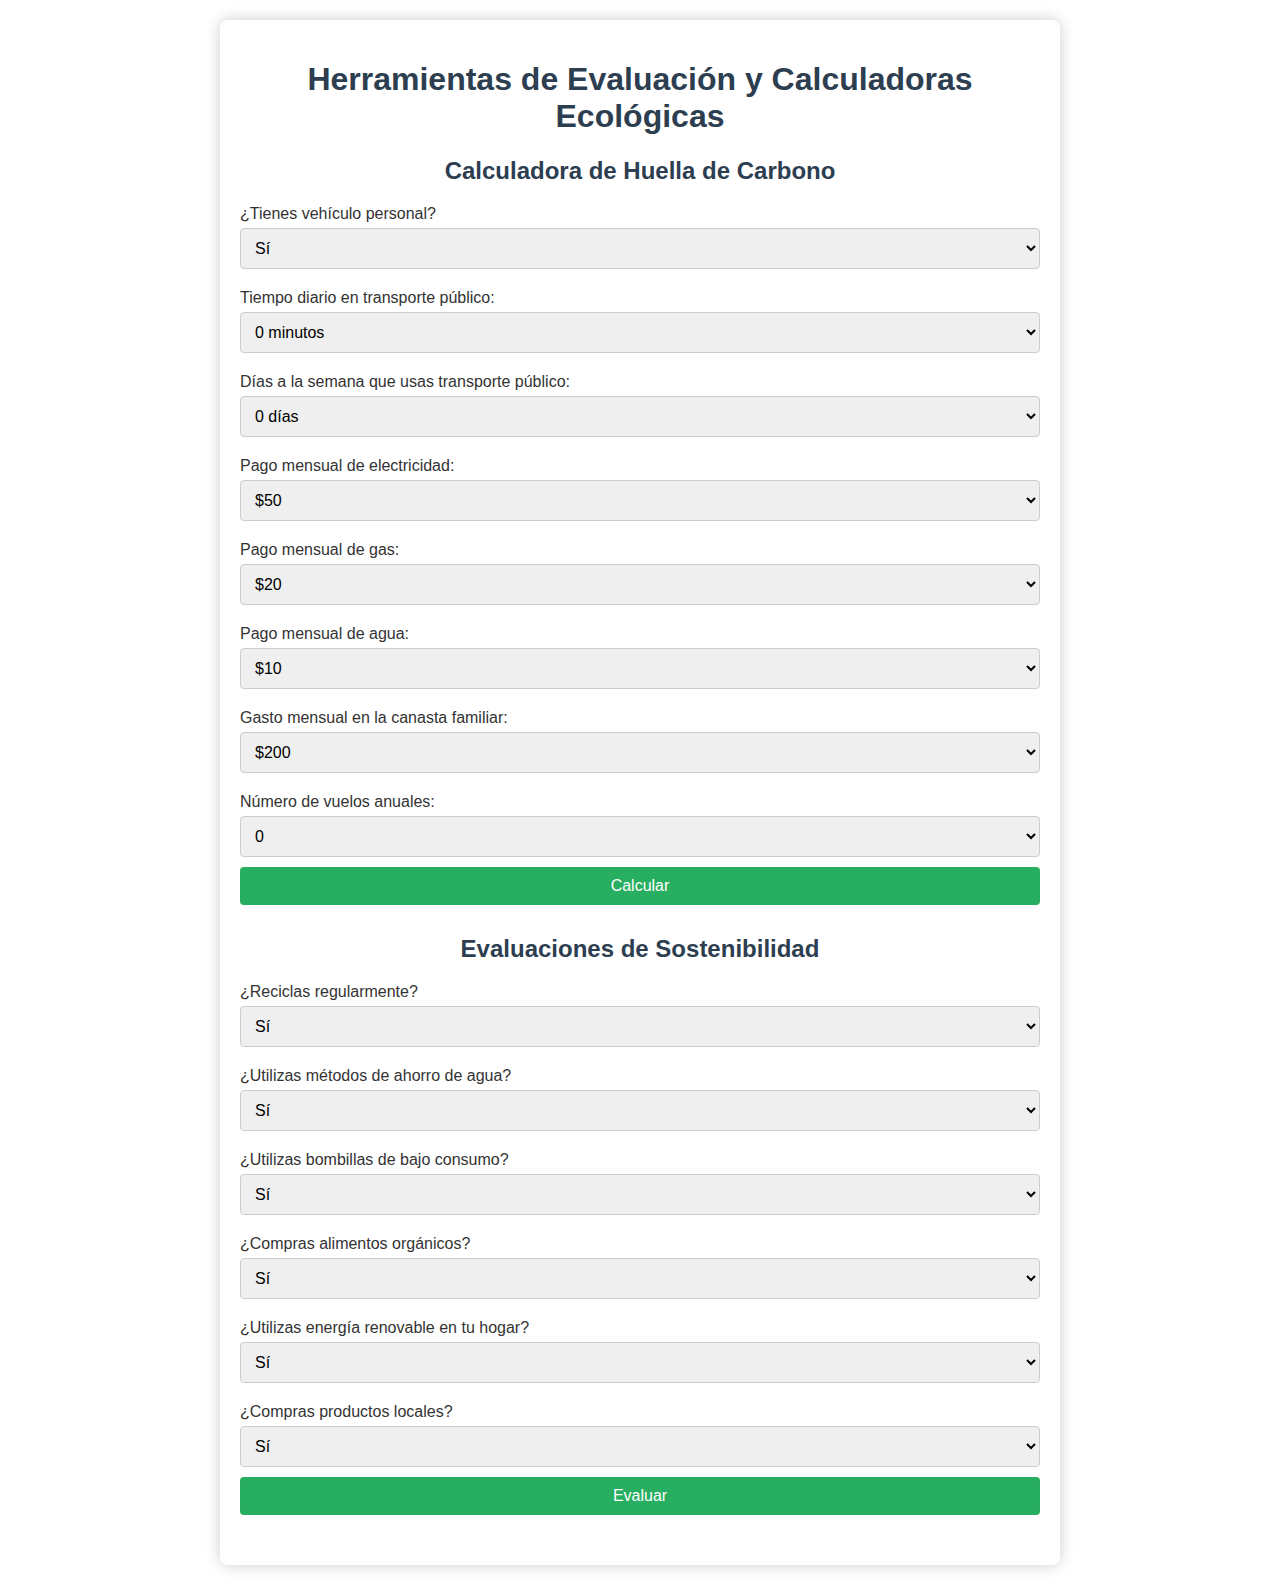
<file: html/subpagina2.html>
<!DOCTYPE html>
<html lang="es">
<head>
    <meta charset="UTF-8">
    <meta name="viewport" content="width=device-width, initial-scale=1.0">
    <title>Herramientas de Evaluación y Calculadoras Ecológicas</title>
    <style>
        body {
            font-family: Arial, sans-serif;
            background: url('https://source.unsplash.com/1600x900/?nature,environment') no-repeat center center fixed;
            background-size: cover;
            color: #333;
            margin: 0;
            padding: 0;
            display: flex;
            justify-content: center;
            align-items: center;
            min-height: 100vh;
        }

        .container {
            max-width: 800px;
            margin: 20px;
            padding: 20px;
            background: rgba(255, 255, 255, 0.9);
            box-shadow: 0 0 15px rgba(0, 0, 0, 0.2);
            border-radius: 8px;
            text-align: center;
        }

        h1, h2 {
            color: #2c3e50;
            text-align: center;
        }

        form {
            margin-bottom: 20px;
            text-align: left;
        }

        label {
            display: block;
            margin: 10px 0 5px;
        }

        input, select, button {
            width: 100%;
            padding: 10px;
            margin-bottom: 10px;
            border: 1px solid #ccc;
            border-radius: 4px;
            font-size: 1em;
        }

        button {
            background-color: #27ae60;
            color: #fff;
            border: none;
            cursor: pointer;
            transition: background-color 0.3s;
        }

        button:hover {
            background-color: #2ecc71;
        }

        p {
            font-size: 1.2em;
        }

        #recommendations {
            white-space: pre-line;
            text-align: left;
        }

        .recommendation-title {
            color: red;
            font-weight: bold;
        }
    </style>
</head>
<body>
    <div class="container">
        <h1>Herramientas de Evaluación y Calculadoras Ecológicas</h1>

        <!-- Calculadora de Huella de Carbono -->
        <section id="carbon-footprint-calculator">
            <h2>Calculadora de Huella de Carbono</h2>
            <form id="carbon-form">
                <label for="vehicle">¿Tienes vehículo personal?</label>
                <select id="vehicle" name="vehicle" onchange="toggleTransportInputs()">
                    <option value="yes">Sí</option>
                    <option value="no">No</option>
                </select>

                <div id="vehicle-questions" style="display: none;">
                    <label for="car-type">¿Cuál es tu tipo de vehículo?</label>
                    <select id="car-type" name="car-type">
                        <option value="gasoline">Gasolina</option>
                        <option value="diesel">Diésel</option>
                        <option value="electric">Eléctrico</option>
                    </select>

                    <label for="car-time">Tiempo diario en coche:</label>
                    <select id="car-time" name="car-time">
                        <option value="0">0 minutos</option>
                        <option value="15">15 minutos</option>
                        <option value="30">30 minutos</option>
                        <option value="45">45 minutos</option>
                        <option value="60">1 hora</option>
                        <option value="90">1.5 horas</option>
                        <option value="120">2 horas</option>
                    </select>
                </div>

                <div id="public-transport-questions">
                    <label for="public-transport-time">Tiempo diario en transporte público:</label>
                    <select id="public-transport-time" name="public-transport-time">
                        <option value="0">0 minutos</option>
                        <option value="15">15 minutos</option>
                        <option value="30">30 minutos</option>
                        <option value="45">45 minutos</option>
                        <option value="60">1 hora</option>
                        <option value="90">1.5 horas</option>
                        <option value="120">2 horas</option>
                    </select>

                    <label for="public-transport-days">Días a la semana que usas transporte público:</label>
                    <select id="public-transport-days" name="public-transport-days">
                        <option value="0">0 días</option>
                        <option value="1">1 día</option>
                        <option value="2">2 días</option>
                        <option value="3">3 días</option>
                        <option value="4">4 días</option>
                        <option value="5">5 días</option>
                        <option value="6">6 días</option>
                        <option value="7">7 días</option>
                    </select>
                </div>

                <label for="electricity-bill">Pago mensual de electricidad:</label>
                <select id="electricity-bill" name="electricity-bill">
                    <option value="50">$50</option>
                    <option value="75">$75</option>
                    <option value="100">$100</option>
                    <option value="125">$125</option>
                    <option value="150">$150</option>
                    <option value="200">$200</option>
                </select>

                <label for="gas-bill">Pago mensual de gas:</label>
                <select id="gas-bill" name="gas-bill">
                    <option value="20">$20</option>
                    <option value="30">$30</option>
                    <option value="40">$40</option>
                    <option value="50">$50</option>
                    <option value="60">$60</option>
                </select>

                <label for="water-bill">Pago mensual de agua:</label>
                <select id="water-bill" name="water-bill">
                    <option value="10">$10</option>
                    <option value="20">$20</option>
                    <option value="30">$30</option>
                    <option value="40">$40</option>
                    <option value="50">$50</option>
                </select>

                <label for="family-groceries">Gasto mensual en la canasta familiar:</label>
                <select id="family-groceries" name="family-groceries">
                    <option value="200">$200</option>
                    <option value="300">$300</option>
                    <option value="400">$400</option>
                    <option value="500">$500</option>
                    <option value="600">$600</option>
                </select>

                <label for="flights">Número de vuelos anuales:</label>
                <select id="flights" name="flights">
                    <option value="0">0</option>
                    <option value="1">1</option>
                    <option value="2">2</option>
                    <option value="3">3</option>
                    <option value="4">4</option>
                    <option value="5">5</option>
                </select>

                <button type="button" onclick="calculateCarbonFootprint()">Calcular</button>
            </form>
            <p id="carbon-result"></p>
        </section>

        <!-- Evaluaciones de Sostenibilidad -->
        <section id="sustainability-assessment">
            <h2>Evaluaciones de Sostenibilidad</h2>
            <form id="sustainability-form">
                <label for="recycling">¿Reciclas regularmente?</label>
                <select id="recycling" name="recycling">
                    <option value="yes">Sí</option>
                    <option value="no">No</option>
                </select>

                <label for="water-saving">¿Utilizas métodos de ahorro de agua?</label>
                <select id="water-saving" name="water-saving">
                    <option value="yes">Sí</option>
                    <option value="no">No</option>
                </select>

                <label for="energy-saving">¿Utilizas bombillas de bajo consumo?</label>
                <select id="energy-saving" name="energy-saving">
                    <option value="yes">Sí</option>
                    <option value="no">No</option>
                </select>

                <label for="organic-food">¿Compras alimentos orgánicos?</label>
                <select id="organic-food" name="organic-food">
                    <option value="yes">Sí</option>
                    <option value="no">No</option>
                </select>

                <label for="renewable-energy">¿Utilizas energía renovable en tu hogar?</label>
                <select id="renewable-energy" name="renewable-energy">
                    <option value="yes">Sí</option>
                    <option value="no">No</option>
                </select>

                <label for="local-products">¿Compras productos locales?</label>
                <select id="local-products" name="local-products">
                    <option value="yes">Sí</option>
                    <option value="no">No</option>
                </select>

                <button type="button" onclick="evaluateSustainability()">Evaluar</button>
            </form>
            <p id="sustainability-result"></p>
            <p id="recommendations"></p>
        </section>
    </div>

    <script>
        function toggleTransportInputs() {
            const vehicle = document.getElementById('vehicle').value;
            const vehicleQuestions = document.getElementById('vehicle-questions');

            if (vehicle === 'yes') {
                vehicleQuestions.style.display = 'block';
            } else {
                vehicleQuestions.style.display = 'none';
            }
        }

        function calculateCarbonFootprint() {
            const carTime = parseFloat(document.getElementById('car-time').value);
            const publicTransportTime = parseFloat(document.getElementById('public-transport-time').value);
            const publicTransportDays = parseInt(document.getElementById('public-transport-days').value);
            const electricityBill = parseFloat(document.getElementById('electricity-bill').value);
            const gasBill = parseFloat(document.getElementById('gas-bill').value);
            const waterBill = parseFloat(document.getElementById('water-bill').value);
            const familyGroceries = parseFloat(document.getElementById('family-groceries').value);
            const flights = parseInt(document.getElementById('flights').value);

            const electricityEmissionFactor = 0.5; // kg CO2e per kWh
            const gasEmissionFactor = 2.5; // kg CO2e per therm
            const waterHeatingEmissionFactor = 1.5; // kg CO2e per gallon
            const carEmissionFactor = 0.120; // kg CO2e per km
            const publicTransportEmissionFactor = 0.060; // kg CO2e per km
            const flightEmissionFactor = 250; // kg CO2e per flight
            const familyGroceriesEmissionFactor = 0.005; // kg CO2e per dollar spent

            // Average prices (in USD)
            const electricityPrice = 0.12;
            const gasPrice = 0.05;
            const waterPrice = 0.005;

            // Convert bills to consumption
            const monthlyElectricityConsumption = electricityBill / electricityPrice;
            const monthlyGasConsumption = gasBill / gasPrice;
            const monthlyWaterConsumption = waterBill / waterPrice;

            // Convert transport time to km (assuming average speeds)
            const carKm = carTime * 60 / 50; // Average speed of 50 km/h
            const publicTransportKm = publicTransportTime * 60 / 20 * publicTransportDays; // Average speed of 20 km/h

            const monthlyCarbonFootprint = (monthlyElectricityConsumption * electricityEmissionFactor) + 
                                           (monthlyGasConsumption * gasEmissionFactor) + 
                                           (monthlyWaterConsumption * waterHeatingEmissionFactor) + 
                                           (carKm * carEmissionFactor) + 
                                           (publicTransportKm * publicTransportEmissionFactor) + 
                                           (familyGroceries * familyGroceriesEmissionFactor);

            const annualCarbonFootprint = (flights * flightEmissionFactor) + (monthlyCarbonFootprint * 12);

            let impact = '';
            if (annualCarbonFootprint < 100000) {
                impact = 'bajo';
            } else if (annualCarbonFootprint < 200000) {
                impact = 'medio';
            } else {
                impact = 'alto';
            }

            let impactColor = '';
            if (impact === 'bajo') {
                impactColor = 'green';
            } else if (impact === 'medio') {
                impactColor = 'yellow';
            } else {
                impactColor = 'red';
            }

            document.getElementById('carbon-result').innerHTML = `Tu huella de carbono es de ${annualCarbonFootprint.toFixed(2)} kg CO2e al año. Impacto: <span style="color: ${impactColor};">${impact}</span>.`;
        }

        function evaluateSustainability() {
            const recycling = document.getElementById('recycling').value;
            const waterSaving = document.getElementById('water-saving').value;
            const energySaving = document.getElementById('energy-saving').value;
            const organicFood = document.getElementById('organic-food').value;
            const renewableEnergy = document.getElementById('renewable-energy').value;
            const localProducts = document.getElementById('local-products').value;

            let score = 0;
            if (recycling === 'yes') score++;
            if (waterSaving === 'yes') score++;
            if (energySaving === 'yes') score++;
            if (organicFood === 'yes') score++;
            if (renewableEnergy === 'yes') score++;
            if (localProducts === 'yes') score++;

            let assessmentMessage = '';
            if (score === 6) {
                assessmentMessage = '¡Excelente! Estás haciendo un gran trabajo para vivir de manera sostenible.';
            } else if (score >= 4) {
                assessmentMessage = 'Bien hecho, pero hay espacio para mejorar.';
            } else {
                assessmentMessage = 'Intenta adoptar más prácticas sostenibles.';
            }

            document.getElementById('sustainability-result').innerText = assessmentMessage;
            provideRecommendations(recycling, waterSaving, energySaving, organicFood, renewableEnergy, localProducts);
        }

        function provideRecommendations(recycling, waterSaving, energySaving, organicFood, renewableEnergy, localProducts) {
            let recommendations = 'Aquí tienes algunas recomendaciones para mejorar tu sostenibilidad:\n';

            if (recycling === 'no') {
                recommendations += '- <span class="recommendation-title">Comienza a reciclar regularmente</span>: El reciclaje reduce la necesidad de nuevas materias primas y disminuye la cantidad de residuos en los vertederos. Empieza con plásticos, papel y vidrio.\n';
            }

            if (waterSaving === 'no') {
                recommendations += '- <span class="recommendation-title">Utiliza métodos de ahorro de agua</span>: Instala dispositivos de ahorro de agua como aireadores en los grifos y cabezales de ducha de bajo flujo. También, considera recoger agua de lluvia para el riego.\n';
            }

            if (energySaving === 'no') {
                recommendations += '- <span class="recommendation-title">Cambia a bombillas de bajo consumo</span>: Las bombillas LED consumen menos energía y duran más que las incandescentes tradicionales. Además, aprovecha al máximo la luz natural durante el día.\n';
            }

            if (organicFood === 'no') {
                recommendations += '- <span class="recommendation-title">Compra alimentos orgánicos</span>: Los alimentos orgánicos son cultivados sin el uso de pesticidas químicos y fertilizantes sintéticos, lo que es mejor para el medio ambiente y tu salud.\n';
            }

            if (renewableEnergy === 'no') {
                recommendations += '- <span class="recommendation-title">Utiliza energía renovable</span>: Si es posible, instala paneles solares o contrata un suministro de energía que provenga de fuentes renovables como la solar o eólica.\n';
            }

            if (localProducts === 'no') {
                recommendations += '- <span class="recommendation-title">Prefiere productos locales</span>: Comprar productos locales reduce la huella de carbono asociada al transporte de bienes y apoya a la economía de tu comunidad.\n';
            }

            document.getElementById('recommendations').innerHTML = recommendations;
        }
    </script>
</body>
</html>
</file>
